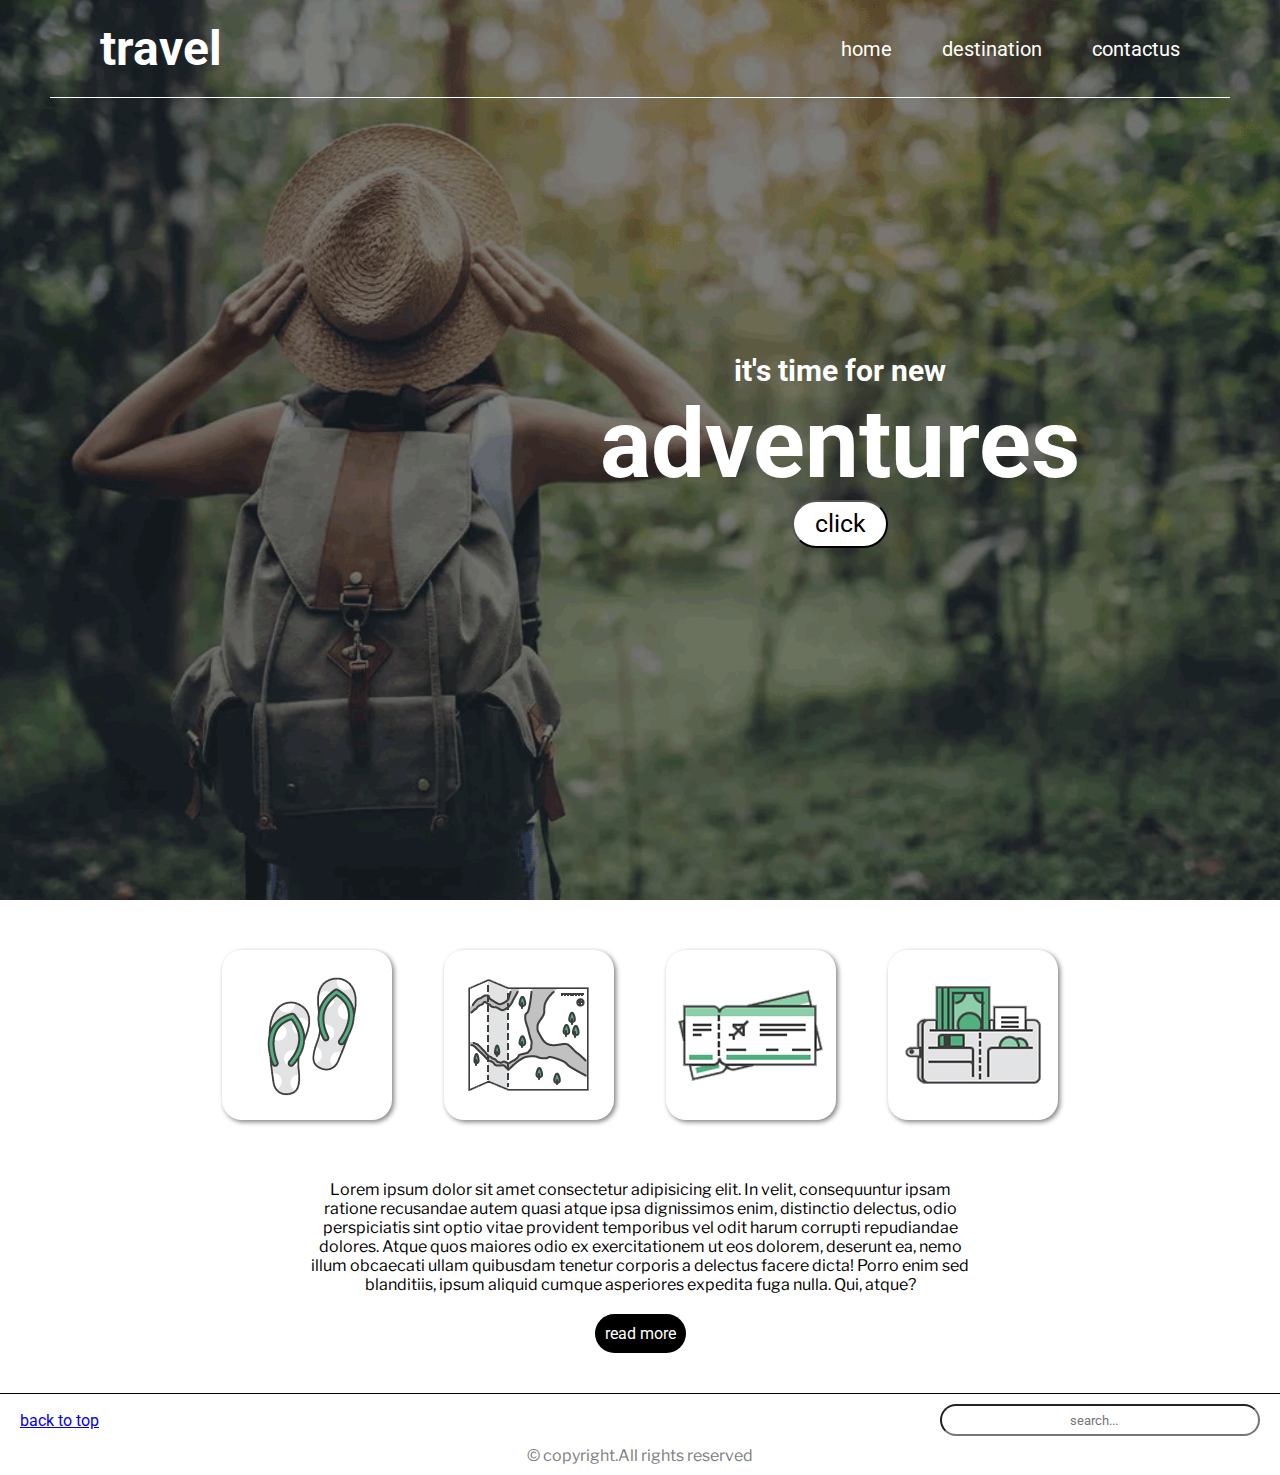
<file: index.html>
<!DOCTYPE html>
<html lang="en">
  <head>
    <meta charset="UTF-8" />
    <meta name="viewport" content="width=device-width, initial-scale=1.0" />
    <title>travel</title>
    <link rel="stylesheet" href="./styles/index.css" />
  </head>
  <body>
    <header>
      <nav>
        <h1 id="h1">travel</h1>
        <ul>
          <li><a href="./index.html">home</a></li>
          <li><a href="./destinattion.html">destination</a></li>
          <li><a href="./contactus.html">contactus</a></li>
        </ul>
      </nav>
    </header>
    <main>
      <div class="background">
        <div>
          <h2>it's time for new <br /><span>adventures</span></h2>
          <input type="button" value="click" />
        </div>
      </div>
      <section class="box">
        <div>
          <div class="scale">
            <img src="./img/1.png" alt="flipflop" />
          </div>
        </div>
        <div>
          <div class="scale">
            <img src="./img/2.png" alt="map" />
          </div>
        </div>
        <div>
          <div class="scale">
            <img src="./img/3.png" alt="ticket" />
          </div>
        </div>
        <div>
          <div class="scale">
            <img src="./img/4.png" alt="wallet" />
          </div>
        </div>
      </section>
      <section class="para">
        <p>
          Lorem ipsum dolor sit amet consectetur adipisicing elit. In velit,
          consequuntur ipsam ratione recusandae autem quasi atque ipsa
          dignissimos enim, distinctio delectus, odio perspiciatis sint optio
          vitae provident temporibus vel odit harum corrupti repudiandae
          dolores. Atque quos maiores odio ex exercitationem ut eos dolorem,
          deserunt ea, nemo illum obcaecati ullam quibusdam tenetur corporis a
          delectus facere dicta! Porro enim sed blanditiis, ipsum aliquid cumque
          asperiores expedita fuga nulla. Qui, atque?
        </p>
        <a href="#">read more</a>
      </section>
    </main>
    <footer>
      <div class="col1">
        <a href="#h1">back to top </a>
        <input type="search" placeholder="search..." />
      </div>
      <div>
        <p>&copy copyright.All rights reserved</p>
      </div>
    </footer>
  </body>
</html>
</file>
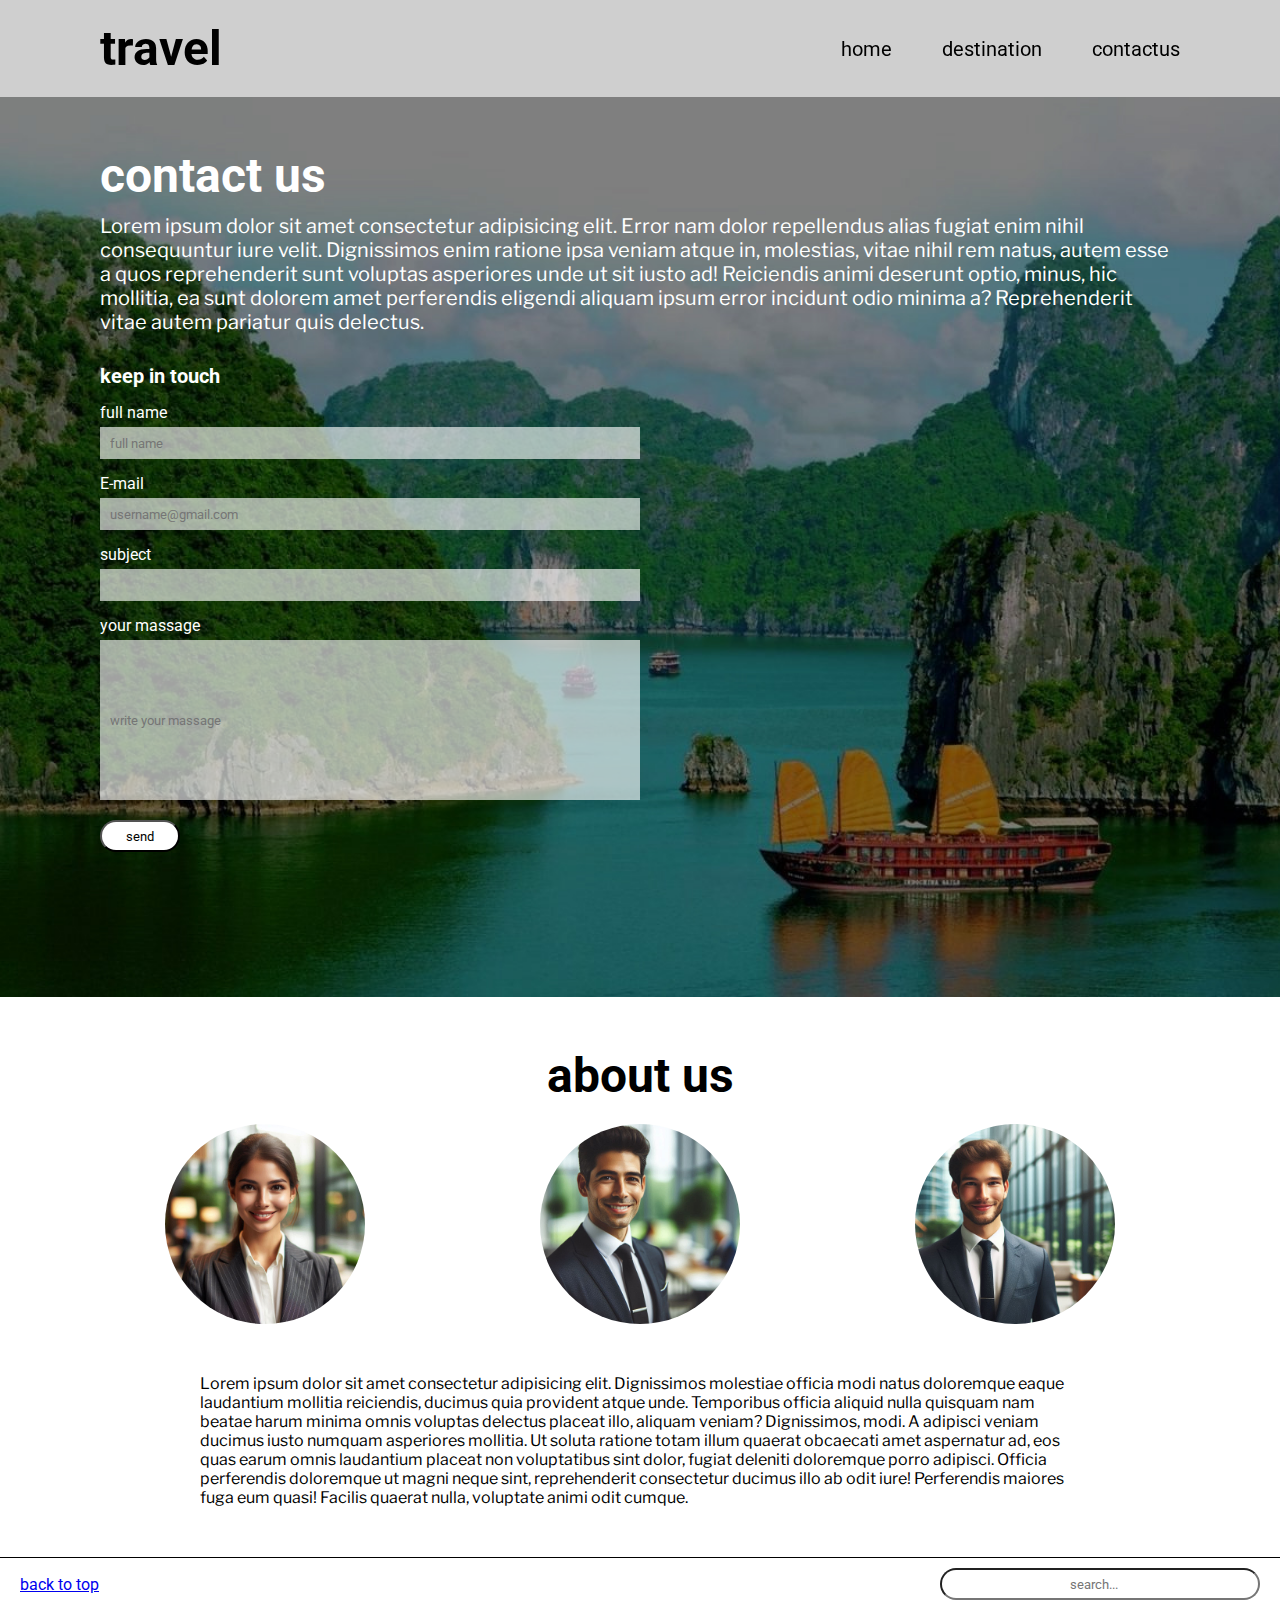
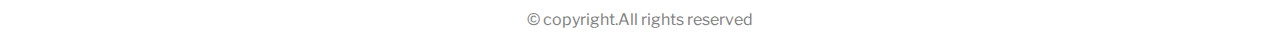
<file: contactus.html>
<!DOCTYPE html>
<html lang="en">
  <head>
    <meta charset="UTF-8" />
    <meta name="viewport" content="width=device-width, initial-scale=1.0" />
    <title>contactus</title>
    <link rel="stylesheet" href="./styles/contactus.css" />
  </head>
  <body>
    <header>
      <nav>
        <h1 id="h1">travel</h1>
        <ul>
          <li><a href="./index.html">home</a></li>
          <li><a href="./destinattion.html">destination</a></li>
          <li><a href="./contactus.html">contactus</a></li>
        </ul>
      </nav>
    </header>
    <main>
      <div class="background">
        <div>
          <h2 id="contactus">contact us</h2>
          <p>
            Lorem ipsum dolor sit amet consectetur adipisicing elit. Error nam
            dolor repellendus alias fugiat enim nihil consequuntur iure velit.
            Dignissimos enim ratione ipsa veniam atque in, molestias, vitae
            nihil rem natus, autem esse a quos reprehenderit sunt voluptas
            asperiores unde ut sit iusto ad! Reiciendis animi deserunt optio,
            minus, hic mollitia, ea sunt dolorem amet perferendis eligendi
            aliquam ipsum error incidunt odio minima a? Reprehenderit vitae
            autem pariatur quis delectus.
          </p>
          <h4>keep in touch</h4>
          <form action="">
            <label for="fullname">full name</label>
            <input type="text" placeholder="full name" id="fullname" required />
            <label for="email">E-mail</label>
            <input
              type="email"
              placeholder="username@gmail.com"
              id="email"
              required
            />
            <label for="subject">subject</label>
            <input type="text" id="subject" />
            <label for="text">your massage</label>
            <input
              type="text"
              placeholder="write your massage"
              required
              id="text"
            />
            <button>send</button>
          </form>
        </div>
      </div>
      <section>
        <h2>about us</h2>
        <div class="member">
          <img src="./members/Designer (4).jpeg" alt="member1" />
          <img src="./members/Designer (5).jpeg" alt="member2" />
          <img src="./members/Designer (6).jpeg" alt="member3" />
        </div>
        <p>
          Lorem ipsum dolor sit amet consectetur adipisicing elit. Dignissimos
          molestiae officia modi natus doloremque eaque laudantium mollitia
          reiciendis, ducimus quia provident atque unde. Temporibus officia
          aliquid nulla quisquam nam beatae harum minima omnis voluptas delectus
          placeat illo, aliquam veniam? Dignissimos, modi. A adipisci veniam
          ducimus iusto numquam asperiores mollitia. Ut soluta ratione totam
          illum quaerat obcaecati amet aspernatur ad, eos quas earum omnis
          laudantium placeat non voluptatibus sint dolor, fugiat deleniti
          doloremque porro adipisci. Officia perferendis doloremque ut magni
          neque sint, reprehenderit consectetur ducimus illo ab odit iure!
          Perferendis maiores fuga eum quasi! Facilis quaerat nulla, voluptate
          animi odit cumque.
        </p>
      </section>
    </main>
    <footer>
      <div class="col1">
        <a href="#">back to top </a>
        <input type="search" placeholder="search..." />
      </div>
      <div>
        <p>&copy copyright.All rights reserved</p>
      </div>
    </footer>
  </body>
</html>
</file>
<file: styles/index.css>
@import url("https://fonts.googleapis.com/css2?family=Libre+Franklin:ital,wght@0,100..900;1,100..900&family=Roboto:ital,wght@0,100..900;1,100..900&display=swap");
* {
  margin: 0;
  padding: 0;
  box-sizing: border-box;
  font-family: "Roboto", serif;
}
header {
  position: absolute;
  z-index: 100;
  width: 100%;
}
nav {
  margin: 0 50px;
  display: flex;
  justify-content: space-between;
  /* position: fixed; */
  top: 0;
  right: 0;
  left: 0;
  align-items: center;
  padding: 20px 50px;
  border-bottom: 1px solid white;
}
ul {
  display: flex;
  gap: 50px;
  list-style: none;
  text-decoration: none;
}
li > a {
  text-decoration: dotted;
  color: white;
  font-size: 20px;
}
.background {
  height: 900px;
  background-image: url(/img/AdobeStock_173887445-1024x683.png);
  background-repeat: no-repeat;
  background-size: cover;
  position: relative;
  display: flex;
  align-items: end;
  justify-content: center;
  flex-direction: column;
}
nav > h1 {
  color: white;
  font-size: 3rem;
}
.background > div input[type="button"] {
  background-color: rgb(255, 255, 255);
  color: rgb(0, 0, 0);
  width: 6rem;
  height: 3rem;
  border-radius: 30px;
  text-align: center;
  font-size: 25px;
}
.background > div {
  margin: 0 200px 0 0;
  display: flex;
  flex-direction: column;
  justify-content: center;
  align-items: center;
}
.background > div h2 {
  text-align: center;
  font-size: 30px;
  color: white;
}
.background > div h2 span {
  font-size: 6rem;
}
.box > div > div {
  width: 170px;
  height: 170px;
  box-shadow: 2px 2px 5px gray;
  border-radius: 20px;
  display: flex;
  justify-content: center;
  align-items: center;
}
.box {
  margin: 50px 200px 0px;
  display: flex;
  justify-content: space-evenly;
  flex-wrap: wrap;
  align-content: start;
  gap: 30px;
}
.para p {
  margin: 50px 300px 20px;
  text-align: center;
  font-family: "Libre Franklin", serif;
}
.para {
  display: flex;
  flex-direction: column;
  justify-content: center;
  align-items: center;
  margin: 10px 10px 40px 10px;
}
.para > a {
  background-color: rgb(0, 0, 0);
  color: rgb(255, 255, 255);
  border-radius: 30px;
  text-decoration: none;
  margin: auto;
  padding: 10px;
}
footer {
  border-top: 1px solid black;
}
.col1 {
  margin: 10px 20px;
  display: flex;
  justify-content: space-between;
  align-items: center;
}
footer > div > input[type="search"] {
  width: 20rem;
  height: 2rem;
  border-radius: 20px;
  text-align: center;
}
footer div p {
  text-align: center;
  font-family: "Libre Franklin", serif;
  margin: 10px;
  color: gray;
}

.box > div:hover .scale {
  transform: scale(1.1);
  background-color: rgba(181, 255, 200, 0.681);
}
.scale {
  transition: all linear 0.2s;
}
li:hover {
  color: rgb(255, 255, 255);
  text-decoration: underline;
}
@media (max-width: 1200px) {
  .box {
    margin: 50px 100px 0px;
  }
  .para p {
    margin: 50px 150px 20px;
  }
}
@media (max-width: 768px) {
  .box {
    margin: 50px 80px 0px;
  }
  .para p {
    margin: 50px 100px 20px;
  }
  .background > div {
    margin: auto;
  }
}

@media (max-width: 568px) {
  .para p {
    margin: 50px 70px 20px;
  }
  .background > div h2 {
    font-size: 25px;
  }
  .background > div h2 span {
    font-size: 4rem;
  }
  .background > div {
    margin: auto;
  }
  nav > h1 {
    display: none;
  }
  footer > div > input[type="search"] {
    display: none;
  }
  nav {
    margin: auto;
    padding: auto;
    justify-content: center;
  }
}
</file>
<file: styles/contactus.css>
@import url("https://fonts.googleapis.com/css2?family=Libre+Franklin:ital,wght@0,100..900;1,100..900&family=Roboto:ital,wght@0,100..900;1,100..900&display=swap");
* {
  margin: 0;
  padding: 0;
  box-sizing: border-box;
  font-family: "Roboto", serif;
}
header {
  z-index: 100;
  width: 100%;
  position: sticky;
  right: 0;
  left: 0;
  top: 0;
  background-color: rgba(162, 162, 162, 0.518);
}
nav {
  margin: 0 50px;
  display: flex;
  justify-content: space-between;
  align-items: center;
  padding: 20px 50px;
}
nav > h1 {
  color: rgb(0, 0, 0);
  font-size: 3rem;
}
ul {
  display: flex;
  gap: 50px;
  list-style: none;
  text-decoration: none;
}
li:hover {
  color: rgb(63, 105, 0);
  text-decoration: underline;
}
li > a {
  text-decoration: dotted;
  color: rgb(0, 0, 0);
  font-size: 20px;
}
.background {
  height: 900px;
  background-image: url(/places/148742_16243a5c.jpg);
  background-repeat: no-repeat;
  background-size: cover;
  padding: 50px 100px;
}

.background > div > h2 {
  color: rgb(255, 255, 255);
  font-size: 3rem;
  margin-bottom: 30px;
}
.background > div > p {
  color: rgb(255, 255, 255);
  font-size: 20px;
  margin-bottom: 30px;
  font-family: "Libre Franklin", serif;
}
form {
  width: 50%;
  display: flex;
  flex-direction: column;
}
h4 {
  color: white;
  font-size: 20px;
}
label {
  color: white;
  margin: 15px 0 5px;
}
form input {
  height: 2rem;
  background-color: rgba(255, 255, 255, 0.632);
  border: unset;
  padding: 10px;
}
#text {
  height: 10rem;
}
button {
  width: 5rem;
  height: 2rem;
  margin-top: 20px;
  background-color: white;
  border-radius: 50px;
}
section > h2 {
  font-size: 3rem;
  margin-bottom: 30px;
  margin-top: 50px;
  margin-bottom: 20px;
  text-align: center;
}
.member img {
  width: 200px;
  height: 200px;
  border-radius: 50%;
}
.member {
  display: flex;
  justify-content: space-evenly;
  margin-bottom: 50px;
  flex-wrap: wrap;
  align-content: start;
  gap: 10px;
}
section > p {
  margin: 0 200px 50px;
  font-family: "Libre Franklin", serif;
}
footer {
  border-top: 1px solid black;
}
.col1 {
  margin: 10px 20px;
  display: flex;
  justify-content: space-between;
  align-items: center;
}
footer > div > input[type="search"] {
  width: 20rem;
  height: 2rem;
  border-radius: 20px;
  text-align: center;
}
footer div p {
  text-align: center;
  font-family: "Libre Franklin", serif;
  margin: 10px;
  color: gray;
}
@media (max-width: 576px) {
  nav {
    margin: auto;
    padding: 10px 10px;
    justify-content: center;
  }
  h1 {
    display: none;
  }
  .background > div > h2 {
    font-size: 2rem;
    margin-bottom: 10px;
  }
  .background {
    padding: 10px 10px;
  }
  .background > div > p {
    font-size: 14px;
    margin-bottom: 10px;
  }
  form {
    width: 75%;
  }
  footer > div > input[type="search"] {
    display: none;
  }
  section > p {
    margin: 0 20px 50px;
  }
}
@media (min-width: 576px) {
  nav {
    margin: 0;
    padding: 20px 20px;
  }
  .background {
    padding: 20px 25px;
  }
  .background > div > h2 {
    font-size: 2rem;
    margin-bottom: 15px;
  }
  .background > div > p {
    font-size: 16px;
    margin-bottom: 15px;
  }
  form {
    width: 75%;
  }
  section > p {
    margin: 0 60px 50px;
  }
}
@media (min-width: 768px) {
  nav {
    margin: 0;
    padding: 20px 20px;
  }
  .background {
    padding: 20px 30px;
  }
  .background > div > h2 {
    font-size: 3rem;
    margin-bottom: 20px;
  }
  .background > div > p {
    font-size: 18px;
    margin-bottom: 20px;
  }
  form {
    width: 75%;
  }
  section > p {
    margin: 0 60px 50px;
  }
}
@media (min-width: 992px) {
  nav {
    margin: 0 50px;
    padding: 20px 50px;
  }
  .background {
    padding: 50px 100px;
  }
  .background > div > h2 {
    font-size: 3rem;
    margin-bottom: 10px;
  }
  .background > div > p {
    font-size: 20px;
    margin-bottom: 30px;
  }
  form {
    width: 50%;
  }
  section > p {
    margin: 0 200px 50px;
  }
}
</file>
